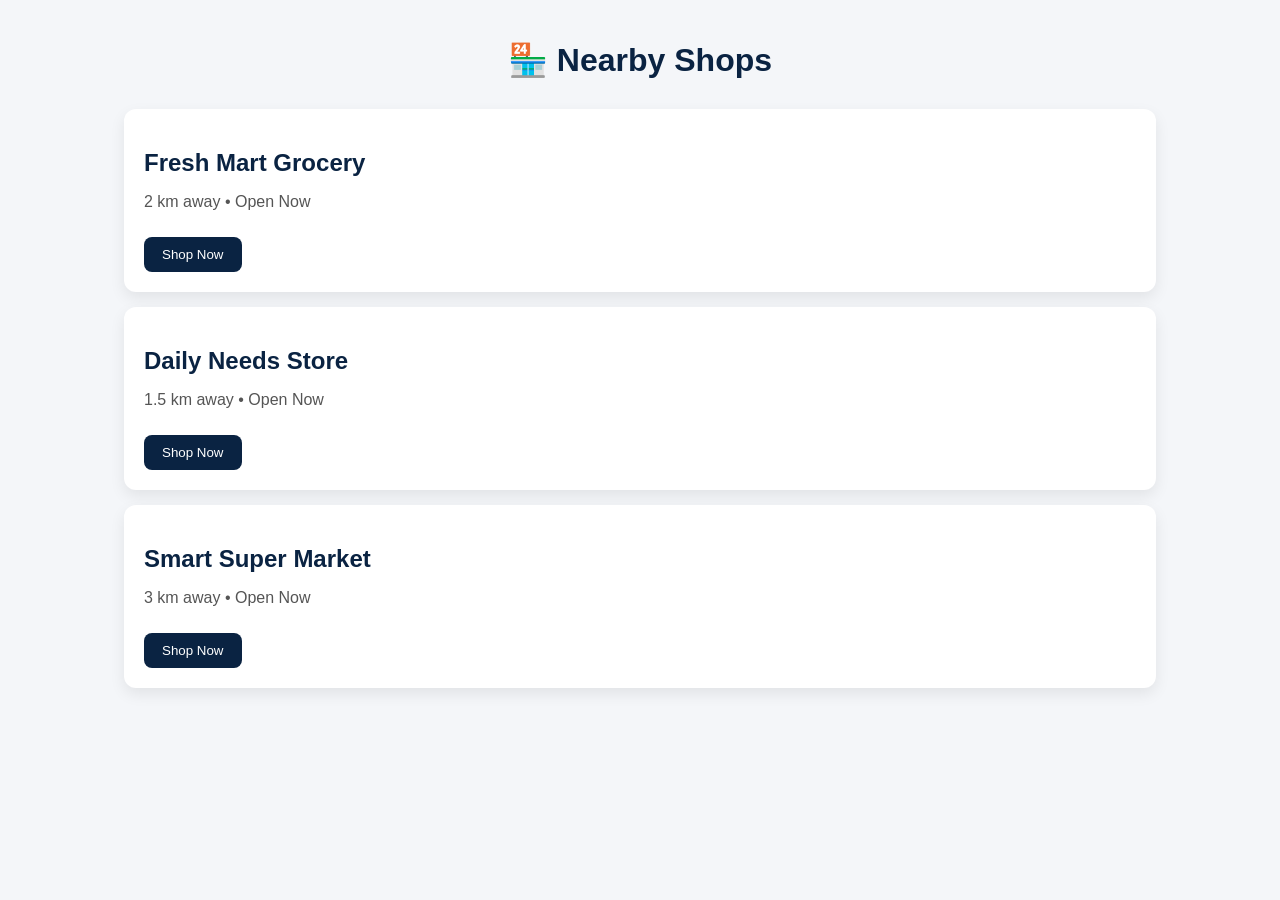
<file: shop.html>
<!DOCTYPE html>
<html lang="en">
<head>
  <meta charset="UTF-8">
  <meta name="viewport" content="width=device-width, initial-scale=1.0">
  <title>Nearby Shops - Inventraa</title>

  <style>
    body {
      font-family: Arial;
      background: #f4f6f9;
      margin: 0;
      padding: 20px;
    }

    h1 {
      text-align: center;
      color: #0a2342;
      margin-bottom: 30px;
    }

    .shop-box {
      width: 80%;
      margin: 15px auto;
      background: white;
      padding: 20px;
      border-radius: 12px;
      box-shadow: 0 6px 15px rgba(0,0,0,0.08);
    }

    .shop-box h2 {
      color: #0a2342;
      margin-bottom: 10px;
    }

    .shop-box p {
      color: #555;
    }

    button {
      margin-top: 10px;
      padding: 10px 18px;
      background: #0a2342;
      color: white;
      border: none;
      border-radius: 8px;
      cursor: pointer;
    }
  </style>
</head>
<body>

  <h1>🏪 Nearby Shops</h1>

  <div class="shop-box">
    <h2>Fresh Mart Grocery</h2>
    <p>2 km away • Open Now</p>
    <button onclick="location.href='purchase.html'">
      Shop Now
    </button>
  </div>

  <div class="shop-box">
    <h2>Daily Needs Store</h2>
    <p>1.5 km away • Open Now</p>
    <button onclick="location.href='purchase.html'">
      Shop Now
    </button>
  </div>

  <div class="shop-box">
    <h2>Smart Super Market</h2>
    <p>3 km away • Open Now</p>
    <button onclick="location.href='purchase.html'">
      Shop Now
    </button>
  </div>

</body>
</html>
</file>
